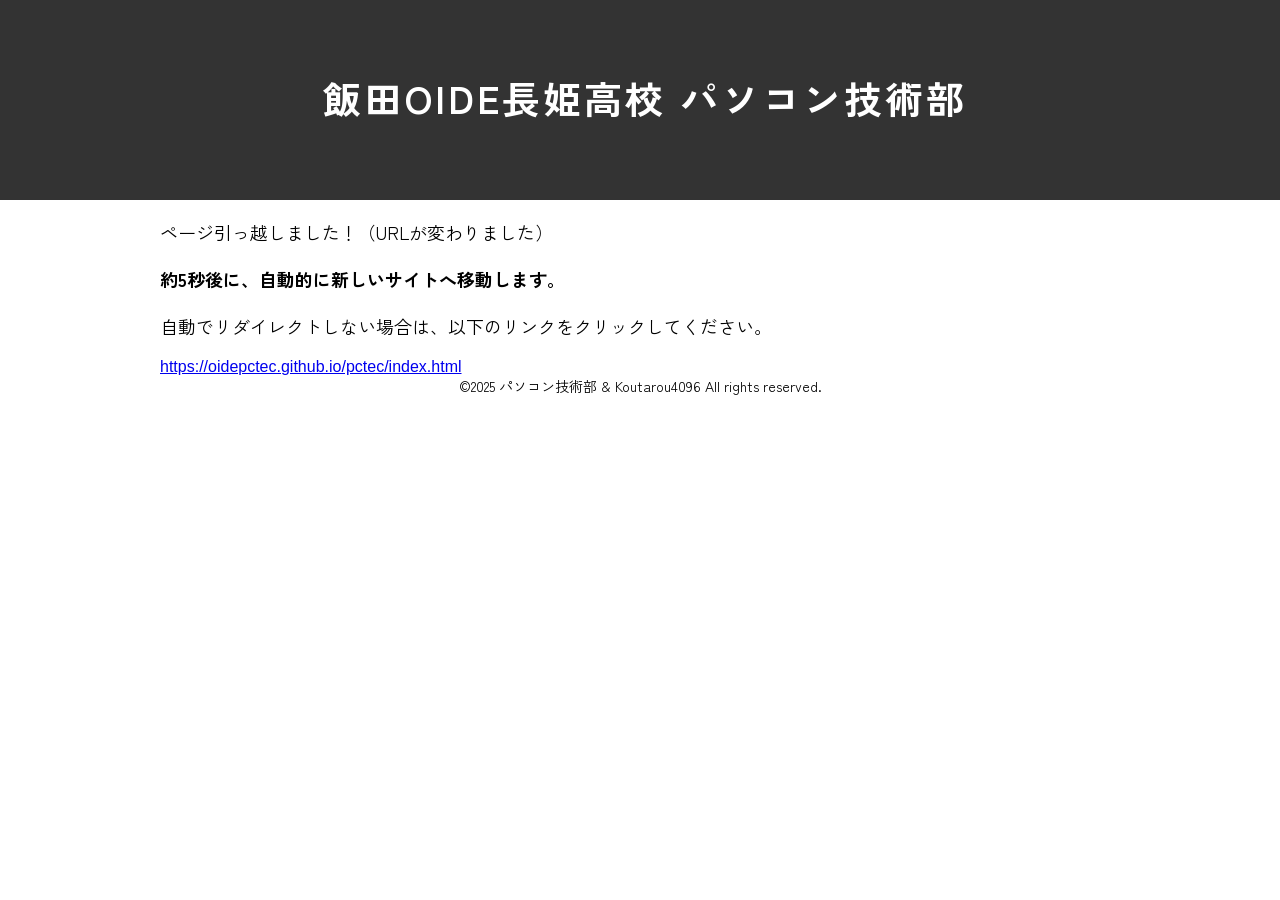
<file: index.html>
<!DOCTYPE html>


<head>
  <meta charset="UTF-8">
  <meta http-equiv="refresh" content="5; url=https://oidepctec.github.io/pctec/index.html">
  <link rel="canonical" href="https://oidepctec.github.io/pctec/index.html">
  <title>URL変わりました --パソコン技術部</title>
  <link rel="stylesheet" href="./hey!.css">
  <meta name="viewport" content="width=device-width, initial-scale=1">
  <!--検索エンジン拒否コード-->
  <meta name="robots" content="noindex">

  <!--Google Fontsの呼び出しというかなんというか-->
  <link rel="preconnect" href="https://fonts.googleapis.com">
  <link rel="preconnect" href="https://fonts.gstatic.com" crossorigin>
  <link href="https://fonts.googleapis.com/css2?family=BIZ+UDPGothic&family=Bebas+Neue&family=Dancing+Script:wght@400..700&family=Zen+Kaku+Gothic+New&family=Zen+Old+Mincho&display=swap" rel="stylesheet">
</head>


<body>
  <header class="header">
      <h1><center>飯田OIDE長姫高校 パソコン技術部</center></h1>
  <div class="scroll-area">
    <div class="scroll_shiro">SCROLL</div>
    <div class="shitayajirushi">↓<br>↓</div>
  </div>
  </header>

  
<div class="wrapper">
  
  <p>
    ページ引っ越しました！（URLが変わりました）
  </p>
  <p><strong>約5秒後に、自動的に新しいサイトへ移動します。</strong>
  </p>
  <p>  
    自動でリダイレクトしない場合は、以下のリンクをクリックしてください。
  </p>
    <a href="https://oidepctec.github.io/pctec/index.html">https://oidepctec.github.io/pctec/index.html</a>

<div id="kakudai" class="kakudai">
      <span class="close">&times;</span>
      <img class="kakudai-content" id="kakudai-img">
    </div>
  <footer class="footer"><center>&copy;2025 パソコン技術部 & Koutarou4096 All rights reserved.</center></footer>
  <script src="script.js"></script>
</div>  
</body>
</html>
</file>
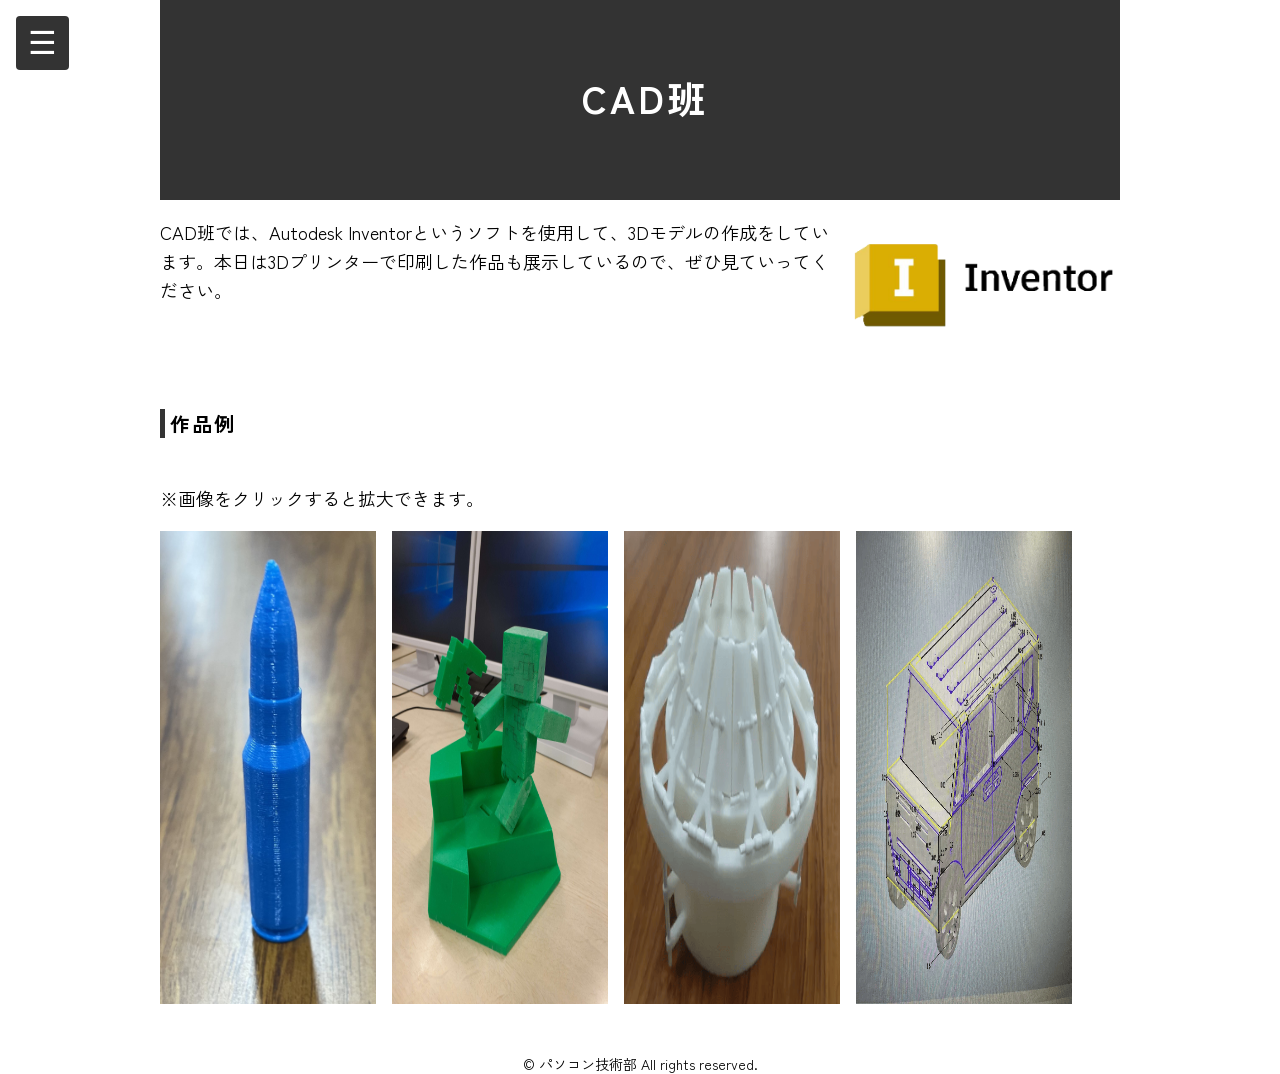
<file: 3d_cad squad.html>
<!DOCTYPE html>


<head>
  <meta charset="UTF-8">
  <title>CAD班 --パソコン技術部</title>
  <link rel="stylesheet" href="./hey!.css">
  <meta name="viewport" content="width=device-width, initial-scale=1">

  <!--Google Fontsの呼び出しというかなんというか-->
  <link rel="preconnect" href="https://fonts.googleapis.com">
  <link rel="preconnect" href="https://fonts.gstatic.com" crossorigin>
  <link href="https://fonts.googleapis.com/css2?family=BIZ+UDPGothic&family=Bebas+Neue&family=Dancing+Script:wght@400..700&family=Zen+Kaku+Gothic+New&family=Zen+Old+Mincho&display=swap" rel="stylesheet">
</head>


<body>
  <div class="wrapper">
    <header class="header">
    <center><h1>CAD班</h1></center>
  </header>
    <button id="menu_button" class="menu_button">☰</button>
    <nav id="side_menu" class="side_menu">
    <ul>
      <li><a href="index.html">トップページ</a></li>
      <li><a href="game squad.html">ゲーム班</a></li>
      <li><a href="illust squad.html">イラスト班</a></li>
      <li><a href="3d_cad squad.html">CAD班</a></li>
      <li><a href="media squad.html">メディア班</a></li>
    </ul>
  </nav>
  <img src="Inventor_Logo.png" width="" class="logo">
  <p>CAD班では、Autodesk Inventorというソフトを使用して、3Dモデルの作成をしています。本日は3Dプリンターで印刷した作品も展示しているので、ぜひ見ていってください。
    <br>
    <br>
    <br>
    <h6>作品例</h6>
    <p>※画像をクリックすると拡大できます。</p>
    <div class="sakuhin">
      
      <br>
      <img src="cad1.jpg" class="sakuhin">
      <img src="cad2.jpg" class="sakuhin">
      <img src="cad3.png" class="sakuhin">
      <img src="cad8.png" class="sakuhin">
    </div>
  </p>
    
    <div id="kakudai" class="kakudai">
      <span class="close">&times;</span>
      <img class="kakudai-content" id="kakudai-img">
    </div>  

  <footer class="footer"><center>&copy; パソコン技術部 All rights reserved.</center></footer>

<script src="script.js"></script>
  </div>

  </body>
</file>
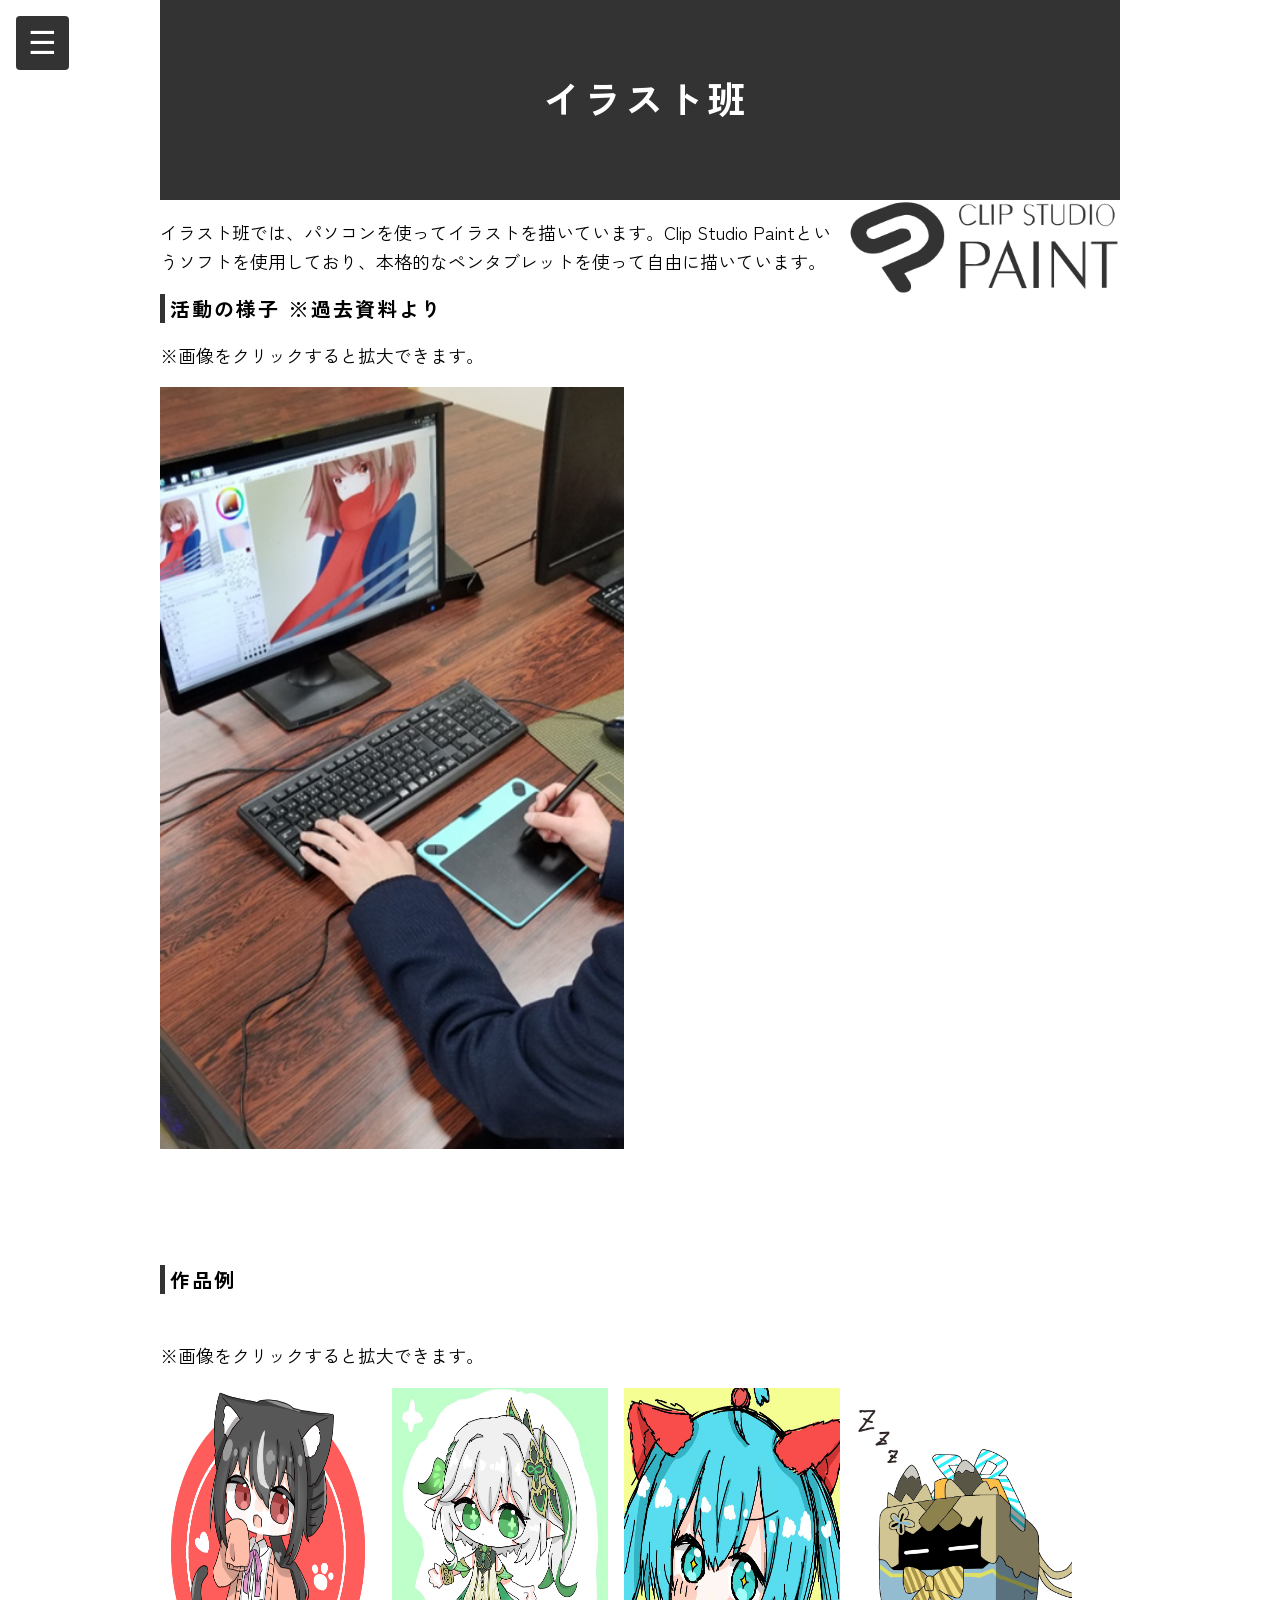
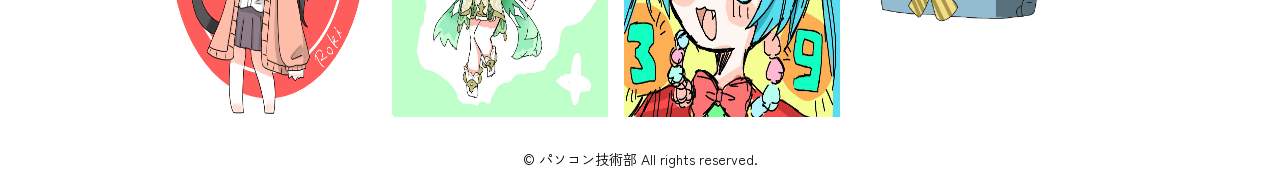
<file: illust squad.html>
<!DOCTYPE html>


<head>
  <meta charset="UTF-8">
  <title>イラスト班 --パソコン技術部</title>
  <link rel="stylesheet" href="./hey!.css">
  <meta name="viewport" content="width=device-width, initial-scale=1">

  <!--Google Fontsの呼び出しというかなんというか-->
  <link rel="preconnect" href="https://fonts.googleapis.com">
  <link rel="preconnect" href="https://fonts.gstatic.com" crossorigin>
  <link href="https://fonts.googleapis.com/css2?family=BIZ+UDPGothic&family=Bebas+Neue&family=Dancing+Script:wght@400..700&family=Zen+Kaku+Gothic+New&family=Zen+Old+Mincho&display=swap" rel="stylesheet">
</head>


<body>
 <div class="wrapper">
  <header class="header">
    <center><h1>イラスト班</h1></center>
  </header>
    <button id="menu_button" class="menu_button">☰</button>
    <nav id="side_menu" class="side_menu">
    <ul>
      <li><a href="index.html">トップページ</a></li>
      <li><a href="game squad.html">ゲーム班</a></li>
      <li><a href="illust squad.html">イラスト班</a></li>
      <li><a href="3d_cad squad.html">CAD班</a></li>
      <li><a href="media squad.html">メディア班</a></li>
    </ul>
  </nav>
  <img src="Clip_studio_file_logo_SVG.svg.png" width="" class="logo">
  <p>イラスト班では、パソコンを使ってイラストを描いています。Clip Studio Paintというソフトを使用しており、本格的なペンタブレットを使って自由に描いています。
    </p>

    <h2>活動の様子 ※過去資料より</h2>
    <p>※画像をクリックすると拡大できます。</p>
    <img src="イラスト班1.jpg" class="sakuhin">
<br>
    <br>
    <br>
    <h6>作品例</h6>
    <p>※画像をクリックすると拡大できます。</p>
    <div class="sakuhin">
      
      <br>
      <img src="1705595445113.png" class="sakuhin">
      <img src="20240414_235654.jpg" class="sakuhin">
      <img src="20230310_101748.jpg" class="sakuhin">
      <img src="3_20240418174740_Original.png" class="sakuhin">
    </div>

    <div id="kakudai" class="kakudai">
      <span class="close">&times;</span>
      <img class="kakudai-content" id="kakudai-img">
    </div>

<footer class="footer"><center>&copy; パソコン技術部 All rights reserved.</center></footer>
  <script src="script.js"></script>
 </div>

  </body>
</file>
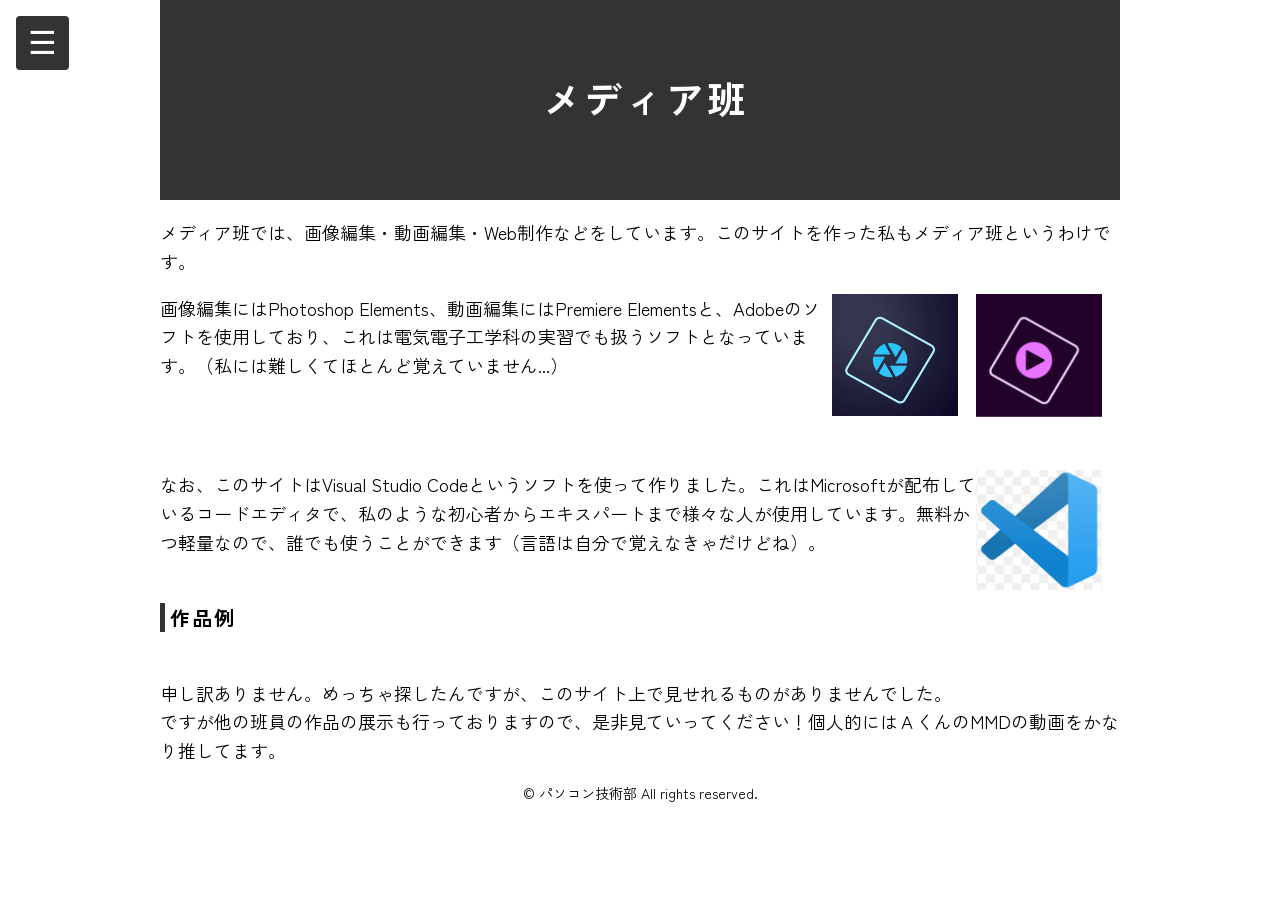
<file: media squad.html>
<!DOCTYPE html>


<head>
  <meta charset="UTF-8">
  <title>メディア班 --パソコン技術部</title>
  <link rel="stylesheet" href="./hey!.css">
  <meta name="viewport" content="width=device-width, initial-scale=1">

  <!--Google Fontsの呼び出しというかなんというか-->
  <link rel="preconnect" href="https://fonts.googleapis.com">
  <link rel="preconnect" href="https://fonts.gstatic.com" crossorigin>
  <link href="https://fonts.googleapis.com/css2?family=BIZ+UDPGothic&family=Bebas+Neue&family=Dancing+Script:wght@400..700&family=Zen+Kaku+Gothic+New&family=Zen+Old+Mincho&display=swap" rel="stylesheet">
</head>


<body>
    <div class="wrapper">
      <header class="header">
    <center><h1>メディア班</h1></center>
  </header>
    <button id="menu_button" class="menu_button">☰</button>
    <nav id="side_menu" class="side_menu">
    <ul>
      <li><a href="index.html">トップページ</a></li>
      <li><a href="game squad.html">ゲーム班</a></li>
      <li><a href="illust squad.html">イラスト班</a></li>
      <li><a href="3d_cad squad.html">CAD班</a></li>
      <li><a href="media squad.html">メディア班</a></li>
    </ul>
  </nav>

<p>メディア班では、画像編集・動画編集・Web制作などをしています。このサイトを作った私もメディア班というわけです。
  </p>
  <p><img src="Adobe_Premiere_Elements.svg.png" width="" class="pspr">
  <img src="Adobe_Photoshop_Elements_icon.png"   width="" class="pspr">
  画像編集にはPhotoshop Elements、動画編集にはPremiere Elementsと、Adobeのソフトを使用しており、これは電気電子工学科の実習でも扱うソフトとなっています。（私には難しくてほとんど覚えていません...）
  </p>
  <br>
  <br>
  <br>
  <p>
    <img src="vscode logo.png" width="" class="pspr">
    なお、このサイトはVisual Studio Codeというソフトを使って作りました。これはMicrosoftが配布しているコードエディタで、私のような初心者からエキスパートまで様々な人が使用しています。無料かつ軽量なので、誰でも使うことができます（言語は自分で覚えなきゃだけどね）。
  </p>

  <h6>作品例</h6>
    <p>申し訳ありません。めっちゃ探したんですが、このサイト上で見せれるものがありませんでした。
      <br>
      ですが他の班員の作品の展示も行っておりますので、是非見ていってください！個人的にはＡくんのMMDの動画をかなり推してます。
    </p>

    <div id="kakudai" class="kakudai">
      <span class="close">&times;</span>
      <img class="kakudai-content" id="kakudai-img">
    </div>

    <footer class="footer"><center>&copy; パソコン技術部 All rights reserved.</center></footer>
  <script src="script.js"></script>
  </div>

  </body>
</file>
<file: hey!.css>
@charset "UTF-8";
  
  /* 基本設定 */
html {
	font-family: sans-serif;
}

html * {
	box-sizing: border-box;
}

/*フォントファイル（otf）埋め込み侍*/
@font-face {
  font-family: 'Makinas-4-Square';/*フォント名日本語OK*/
  src: url(Makinas-4-Square.otf);/*フォントファイルパス*/
}

/*Google Fonts使っちゃおっかなぁぁぁぁ*/
.biz-udpgothic-regular {
  font-family: "BIZ UDPGothic", sans-serif;
  font-weight: 400;
  font-style: normal;
}
.zen-kaku-gothic-new-regular {
  font-family: "Zen Kaku Gothic New", sans-serif;
  font-weight: 400;
  font-style: normal;
}
.zen-old-mincho-regular {
  font-family: "Zen Old Mincho", serif;
  font-weight: 400;
  font-style: normal;
}
.bebas-neue-regular {
  font-family: "Bebas Neue", sans-serif;
  font-weight: 400;
  font-style: normal;
}
/*Dancing Scriptのみ常にエラー起きるけど気にしなくていいです*/
.dancing-script-<uniquifier> {
  font-family: "Dancing Script", cursive;
  font-optical-sizing: auto;
  font-weight: <weight>;
  font-style: normal;
}


/*ここから先が本番*/

body {
  font-family: sans-serif;  
  
	margin:  0 0 0 0;
	color: #000;
  background-color: #fff;
}

.menu_button {
  position: fixed;
  top: 16px;
  left: 16px;
  z-index: 1001;
  background-color: #333;
  color: #fff;
  font-family: sans-serif;
  font-size: 32px;
  border: none;
  padding: 8px 12px;
  cursor: pointer;
  border-radius: 4px;
}

.side_menu{
  position: fixed;
  top: 0;
  left: -250px; /* 非表示 */
  width: 250px;
  height: 100%;
  background-color: #333;
  color: white;
  transition: left 0.3s ease;
  z-index: 1000;
  padding: 60px 16px 16px;
}

.side_menu ul {
  list-style: none;
  padding-left: 20px;
  margin: 0;
}

.side_menu li {
  margin: 50px 0;
}

.side_menu a {
  color: white;
  text-decoration: none;
  font-family: "Zen Kaku Gothic New";
  font-size: 18px;
  transition: background-color 0.3s ease, color 0.3s ease; /* ホバーした時のアニメーション！アニメーションって...ンフーンフフフフフ */
}

.side_menu a:hover {
  color: #000;
  background-color: #fff;
  font-weight: bold;
  font-size: 22px;
}

.side_menu.open {
  left: 0;
}

.header {
  width: auto;
  height: 200px;
  background-color: #333;
  color: white;
  padding: 40px 0; /* 少し大きめに */
}

.header h1 {
  font-family: "Zen Kaku Gothic New";
  font-weight: bold;
  font-size: 38px;
  margin: 0 0 0 0;
  padding-top: 30px;
  color: white;
  letter-spacing: 3px;
}

.scroll_shiro {
  font-family: "Makinas-4-Square";
  font-size: 18px;
  font-weight: bold;
  font-style: italic;
  margin: 0 0 0 0;  
  padding-top: 300px;
  letter-spacing: 2px;
}

.shitayajirushi {
  font-family: "Makinas-4-Square";
  font-size: 18px;
  font-weight: bold;
  font-style: normal;
}

p,h1,h2,h3,h4,h5,h6 {
	margin-top: 10;
}
  
p {
  line-height: 1.6;
  font-size: 18px;
  font-family: "Zen Kaku Gothic New";
  font-style: normal;
  
}

.logo {
    float: right;
	max-width: 30%;
	height: auto;
	padding: 0 0 0 1em;		/* 文字と画像との余白 */
}

.sakuhin{
    font-family: "Zen Kaku Gothic New";
    color: #000;
    font-weight: bold;
	  width: 50%;
	  max-height: fit-content;
	  padding: 0 1em 1em 0;		/* 文字と画像との余白 */
    display: flex;

}

.kakudai{
  display: none;
  position: fixed;
  z-index: 2000; /* サイドメニューより上に表示 */
  left: 0;
  top: 0;
  width: 100%;
  height: 100%;
  background-color: rgba(0, 0, 0, 0.8);
  justify-content: center;
  align-items: center;
}

.kakudai-content{
  display: block;
  margin: auto;
  max-width: 90%;
  max-height: 80vh;
  border-radius: 10px;
  box-shadow: 0 0 10px #fff;
}

.kakudai.open{
  display: flex;
}

.close {
  position: absolute;
  top: 30px;
  right: 50px;
  color: #fff;
  font-size: 40px;
  font-weight: bold;
  cursor: pointer;
}

h6{
    font-family: "Zen Kaku Gothic New";
    font-size: 20px;
    font-weight: bold;
    letter-spacing: 2px;
    border-left: #333 solid 5px;
    padding-left: 5px;
}


h2{
    font-family: "Zen Kaku Gothic New";
    font-size: 20px;
    font-weight: bold;
    letter-spacing: 2px;
    border-left: #333 solid 5px;
    padding-left: 5px;
}

.pspr{
  float: right;
  max-width: 15%;
	height: auto;
	padding: 0 1em 1em 0;		/* 文字と画像との余白 */
  display: flex;
}

h1{
  font-size: 30px;
  color: #fff;
  font-weight: bold;
  margin-left: 0;
  font-family:"Zen Kaku Gothic New";
  padding-left: 10px;
  
  letter-spacing: 2px;
  
}

footer{
  font-size: 14px;
  font-family: "Zen Kaku Gothic New";
}

.container {
  max-width: 1200px;
  margin: 0 auto;
  padding: 16px;
}

.flex-box {
  display: flex;
  flex-wrap: wrap;
  gap: 16px;
}
.wrapper {
	margin:	0 auto 0 auto;		/* 余白（変えなくてよい） */
	max-width: 960px;		/* 最大表示幅（変えなくてよい） */

}

/* スマホ用スタイル */
@media (max-width: 600px) {

  /* 見出し (h1) の文字間隔を狭める */
  h1 {
    font-size: 24px;            /* 少し小さめ */
    letter-spacing: 1px;        /* PC時より狭め */
    line-height: 1.3;           /* 行間もタイトに */
    padding-left: 5px;          /* 左余白を減らす */
  }

  /* 本文の文字も少し詰める */
  p {
    font-size: 16px;            /* 文字サイズ小さめ */
    line-height: 1.4;           /* 行間を狭める */
    letter-spacing: 0;          /* 文字間は標準に */
  }

  /* 画像（横並び → 縦並び） */
  .flex-box {
    flex-direction: column;     /* 縦並び */
    gap: 8px;                   /* 余白を小さく */
  }

  /* 個別の画像サイズ調整例 */
   .sakuhin  {
    max-width: 100%;            /* スマホ幅にフィット */
    float: none;                /* 回り込み解除 */
    display: block;
    margin: 0 auto;             /* 中央寄せ */
    padding: 0;                 /* 余白を詰める */
  }

}
</file>
